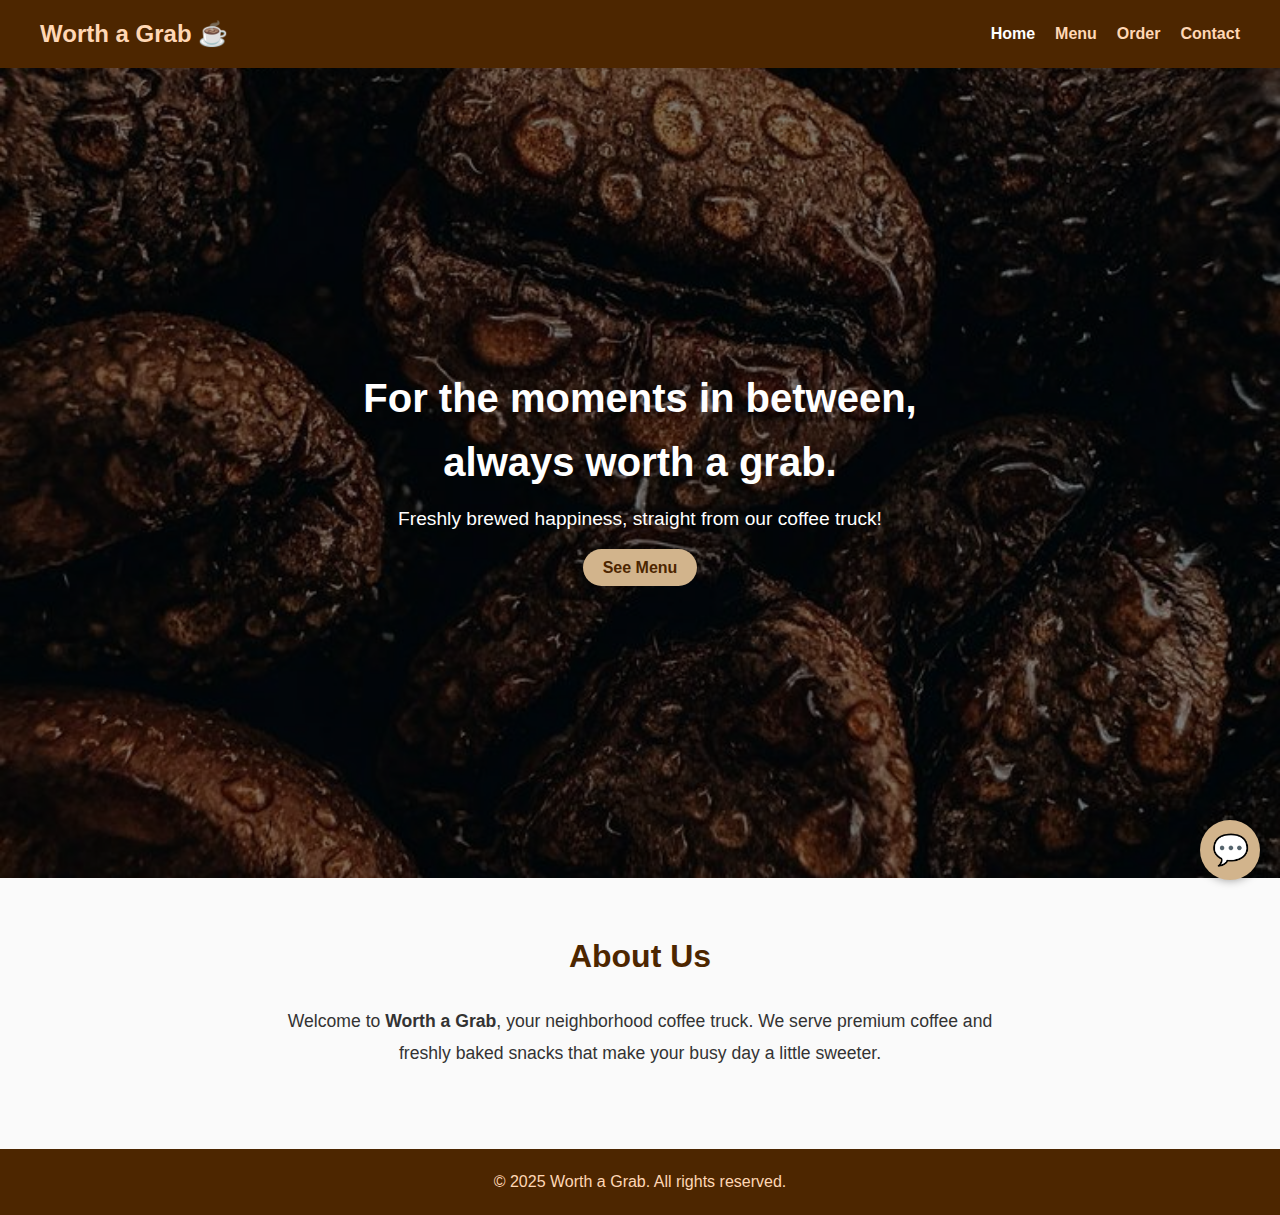
<file: index.html>
<!DOCTYPE html>
<html lang="en">
<head>
  <meta charset="UTF-8">
  <title>Worth a Grab ☕</title>
  <link rel="stylesheet" href="style.css">
  <script defer src="script.js"></script>
</head>
<body>
  <header>
    <nav class="navbar">
      <div class="logo">Worth a Grab ☕</div>
      <ul>
        <li><a href="index.html" class="active">Home</a></li>
        <li><a href="menu.html">Menu</a></li>
        <li><a href="order.html">Order</a></li>
        <li><a href="contact.html">Contact</a></li>
      </ul>
    </nav>
  </header>

  <section class="hero" style="background-image: url('assets/images/bg1.jpg');">
    <div class="hero-text">
      <h1>For the moments in between,<br> always worth a grab.</h1>
      <p>Freshly brewed happiness, straight from our coffee truck!</p>
      <a href="menu.html" class="btn">See Menu</a>
    </div>
  </section>

  <section class="about">
    <h2>About Us</h2>
    <p>Welcome to <strong>Worth a Grab</strong>, your neighborhood coffee truck. We serve premium coffee and freshly baked snacks that make your busy day a little sweeter.</p>
  </section>

  <footer>
    <p>© 2025 Worth a Grab. All rights reserved.</p>
  </footer>

  <div id="chat-icon">💬</div>
  <div id="chatbox">
    <div id="chatbox-header">CoffeeBot</div>
    <div id="chatbox-messages"></div>
    <div id="chatbox-input">
      <input type="text" id="user-input" placeholder="Type a message...">
      <button onclick="sendMessage()">Send</button>
    </div>
  </div>
</body>
</html>
</file>
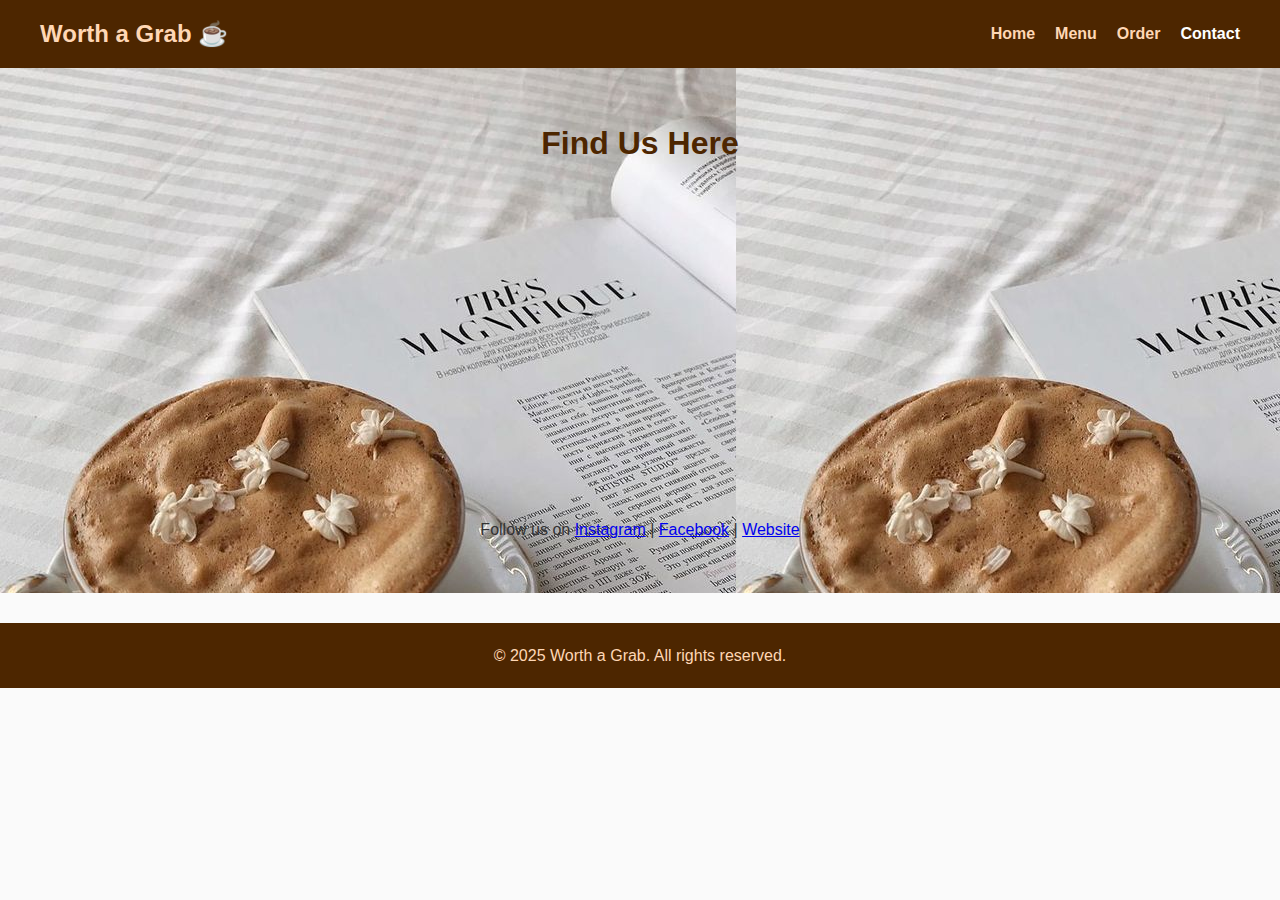
<file: contact.html>
<!DOCTYPE html>
<html lang="en">
<head>
  <meta charset="UTF-8">
  <title>Contact - Worth a Grab</title>
  <link rel="stylesheet" href="style.css">
</head>
<body>
  <header>
    <nav class="navbar">
      <div class="logo">Worth a Grab ☕</div>
      <ul>
        <li><a href="index.html">Home</a></li>
        <li><a href="menu.html">Menu</a></li>
        <li><a href="order.html">Order</a></li>
        <li><a href="contact.html" class="active">Contact</a></li>
      </ul>
    </nav>
  </header>

  <section class="contact-page" style="background-image: url('assets/images/bg4.jpg');">
    <h2>Find Us Here</h2>
    <iframe src="https://maps.google.com/maps?q=MG%20Road%20Bangalore&t=&z=15&ie=UTF8&iwloc=&output=embed"></iframe>
    <p>Follow us on 
      <a href="#">Instagram</a> | 
      <a href="#">Facebook</a> | 
      <a href="#">Website</a>
    </p>
  </section>

  <footer>
    <p>© 2025 Worth a Grab. All rights reserved.</p>
  </footer>
</body>
</html>
</file>
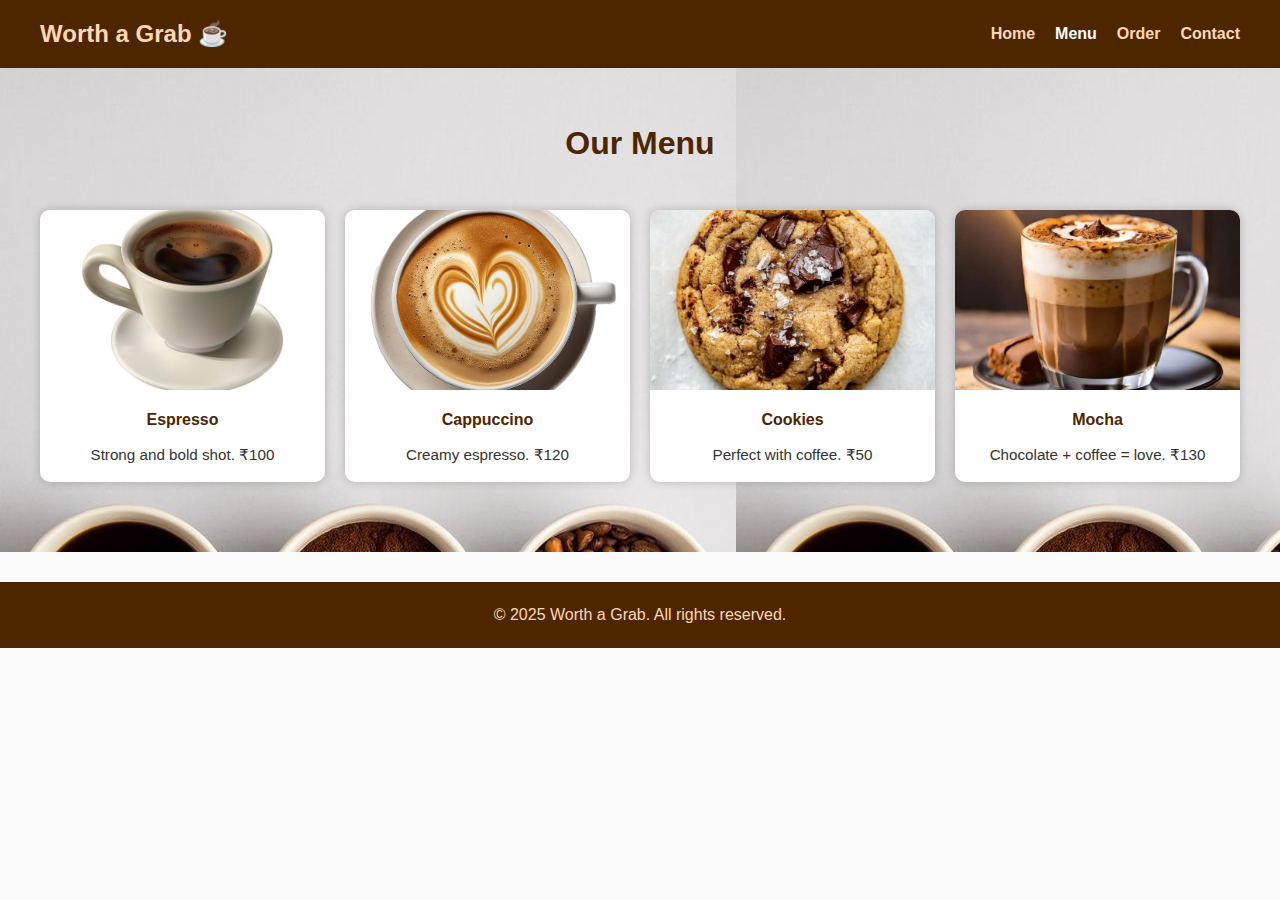
<file: menu.html>
<!DOCTYPE html>
<html lang="en">
<head>
  <meta charset="UTF-8">
  <title>Menu - Worth a Grab</title>
  <link rel="stylesheet" href="style.css">
</head>
<body>
  <header>
    <nav class="navbar">
      <div class="logo">Worth a Grab ☕</div>
      <ul>
        <li><a href="index.html">Home</a></li>
        <li><a href="menu.html" class="active">Menu</a></li>
        <li><a href="order.html">Order</a></li>
        <li><a href="contact.html">Contact</a></li>
      </ul>
    </nav>
  </header>

  <section class="menu-page" style="background-image: url('assets/images/bg2.jpg');">
    <h2>Our Menu</h2>
    <div class="menu-grid">
      <div class="menu-item">
        <img src="assets/images/espresso.jpg" alt="Espresso">
        <h4>Espresso</h4>
        <p>Strong and bold shot. ₹100</p>
      </div>
      <div class="menu-item">
        <img src="assets/images/cappuccino.jpg" alt="Cappuccino">
        <h4>Cappuccino</h4>
        <p>Creamy espresso. ₹120</p>
      </div>
      <div class="menu-item">
        <img src="assets/images/cookies.jpg" alt="Cookies">
        <h4>Cookies</h4>
        <p>Perfect with coffee. ₹50</p>
      </div>
      <div class="menu-item">
        <img src="assets/images/mocha.jpg" alt="Mocha">
        <h4>Mocha</h4>
        <p>Chocolate + coffee = love. ₹130</p>
      </div>
    </div>
  </section>

  <footer>
    <p>© 2025 Worth a Grab. All rights reserved.</p>
  </footer>
</body>
</html>
</file>
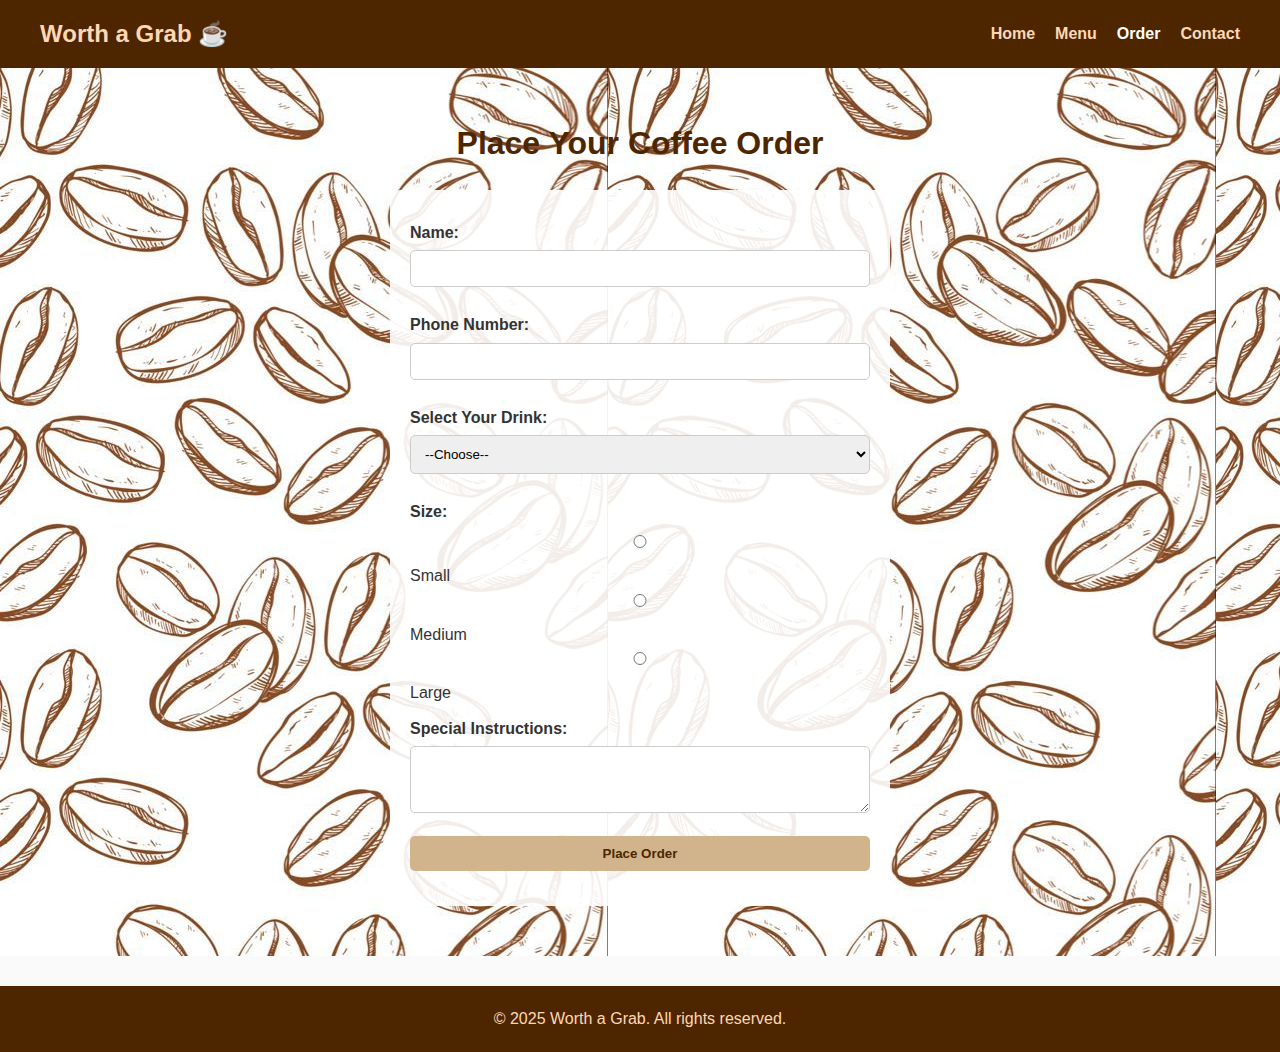
<file: order.html>
<!DOCTYPE html>
<html lang="en">
<head>
  <meta charset="UTF-8">
  <title>Order - Worth a Grab</title>
  <link rel="stylesheet" href="style.css">
  <script defer src="script.js"></script>
</head>
<body>
  <header>
    <nav class="navbar">
      <div class="logo">Worth a Grab ☕</div>
      <ul>
        <li><a href="index.html">Home</a></li>
        <li><a href="menu.html">Menu</a></li>
        <li><a href="order.html" class="active">Order</a></li>
        <li><a href="contact.html">Contact</a></li>
      </ul>
    </nav>
  </header>

  <section class="order-page" style="background-image: url('assets/images/bg3.jpg');">
    <h2>Place Your Coffee Order</h2>
    <form id="orderForm">
      <label>Name:</label>
      <input type="text" name="name" required>
      <label>Phone Number:</label>
      <input type="tel" name="phone" pattern="[0-9]{10}" required>
      <label>Select Your Drink:</label>
      <select name="drink" required>
        <option value="">--Choose--</option>
        <option>Espresso</option>
        <option>Cappuccino</option>
        <option>Latte</option>
        <option>Mocha</option>
      </select>
      <label>Size:</label>
      <input type="radio" name="size" value="Small" required> Small
      <input type="radio" name="size" value="Medium"> Medium
      <input type="radio" name="size" value="Large"> Large
      <label>Special Instructions:</label>
      <textarea name="instructions" rows="3"></textarea>
      <input type="submit" value="Place Order">
    </form>
  </section>

  <footer>
    <p>© 2025 Worth a Grab. All rights reserved.</p>
  </footer>
</body>
</html>
</file>
<file: style.css>
/* Reset */
* {
  margin: 0;
  padding: 0;
  box-sizing: border-box;
}

body {
  font-family: "Segoe UI", Arial, sans-serif;
  line-height: 1.6;
  background-color: #fafafa;
  color: #333;
}

/* Navbar */
.navbar {
  display: flex;
  justify-content: space-between;
  align-items: center;
  background: #4d2600;
  padding: 15px 40px;
  position: sticky;
  top: 0;
  z-index: 1000;
}

.navbar .logo {
  font-size: 1.5rem;
  color: #ffd7b5;
  font-weight: bold;
}

.navbar ul {
  list-style: none;
  display: flex;
  gap: 20px;
}

.navbar ul li a {
  text-decoration: none;
  color: #ffd7b5;
  font-weight: bold;
  transition: color 0.3s ease;
}

.navbar ul li a:hover,
.navbar ul li a.active {
  color: #fff;
}

/* Hero Section */
.hero {
  height: 90vh;
  background-size: cover;
  background-position: center;
  display: flex;
  align-items: center;
  justify-content: center;
  text-align: center;
  color: white;
  position: relative;
}

.hero::after {
  content: "";
  position: absolute;
  top: 0; left: 0;
  width: 100%; height: 100%;
  background: rgba(0, 0, 0, 0.5);
}

.hero-text {
  position: relative;
  z-index: 1;
}

.hero-text h1 {
  font-size: 2.5rem;
  margin-bottom: 10px;
}

.hero-text p {
  font-size: 1.2rem;
  margin-bottom: 20px;
}

.btn {
  background: #d2b48c;
  color: #4d2600;
  padding: 10px 20px;
  border-radius: 25px;
  text-decoration: none;
  font-weight: bold;
  transition: background 0.3s ease;
}

.btn:hover {
  background: #c19a6b;
}

/* Section styling */
section {
  padding: 50px 20px;
  text-align: center;
}

section h2 {
  font-size: 2rem;
  margin-bottom: 20px;
  color: #4d2600;
}

/* About */
.about {
  max-width: 800px;
  margin: auto;
  font-size: 1.1rem;
  line-height: 1.8;
}

/* Menu Grid */
.menu-grid {
  display: grid;
  grid-template-columns: repeat(auto-fit, minmax(250px, 1fr));
  gap: 20px;
  padding: 20px;
}

.menu-item {
  background: #fff;
  border-radius: 10px;
  overflow: hidden;
  box-shadow: 0 0 10px rgba(0,0,0,0.2);
  transition: transform 0.3s ease;
}

.menu-item:hover {
  transform: translateY(-5px);
}

.menu-item img {
  width: 100%;
  height: 180px;
  object-fit: cover;
}

.menu-item h4 {
  margin: 10px 0;
  color: #4d2600;
}

.menu-item p {
  margin-bottom: 15px;
  font-size: 0.95rem;
}

/* Forms */
form {
  background: rgba(255,255,255,0.9);
  padding: 20px;
  border-radius: 10px;
  max-width: 500px;
  margin: auto;
  text-align: left;
}

form label {
  font-weight: bold;
  display: block;
  margin: 10px 0 5px;
}

form input, form select, form textarea {
  width: 100%;
  padding: 10px;
  margin-bottom: 15px;
  border: 1px solid #ccc;
  border-radius: 5px;
}

form input[type="submit"] {
  background: #d2b48c;
  color: #4d2600;
  font-weight: bold;
  cursor: pointer;
  border: none;
}

form input[type="submit"]:hover {
  background: #c19a6b;
}

/* Contact */
iframe {
  width: 100%;
  height: 300px;
  border: none;
  border-radius: 10px;
  margin-bottom: 20px;
}

/* Footer */
footer {
  background: #4d2600;
  color: #ffd7b5;
  text-align: center;
  padding: 20px;
  margin-top: 30px;
}

/* Chatbot */
#chat-icon {
  position: fixed;
  bottom: 20px;
  right: 20px;
  background: #d2b48c;
  color: #4d2600;
  border-radius: 50%;
  width: 60px;
  height: 60px;
  display: flex;
  align-items: center;
  justify-content: center;
  font-size: 30px;
  cursor: pointer;
  box-shadow: 0 0 10px rgba(0,0,0,0.4);
  z-index: 1000;
}

#chatbox {
  position: fixed;
  bottom: 90px;
  right: 20px;
  width: 300px;
  height: 350px;
  background: white;
  color: black;
  border-radius: 10px;
  box-shadow: 0 0 10px rgba(0,0,0,0.4);
  display: none;
  flex-direction: column;
  overflow: hidden;
  z-index: 1000;
}

#chatbox-header {
  background: #d2b48c;
  padding: 10px;
  font-weight: bold;
  color: #4d2600;
}

#chatbox-messages {
  flex: 1;
  padding: 10px;
  overflow-y: auto;
  font-size: 14px;
}

#chatbox-input {
  display: flex;
  border-top: 1px solid #ccc;
}

#chatbox-input input {
  flex: 1;
  border: none;
  padding: 10px;
  font-size: 14px;
}

#chatbox-input button {
  background: #d2b48c;
  border: none;
  padding: 10px;
  cursor: pointer;
  color: #4d2600;
  font-weight: bold;
}
</file>
